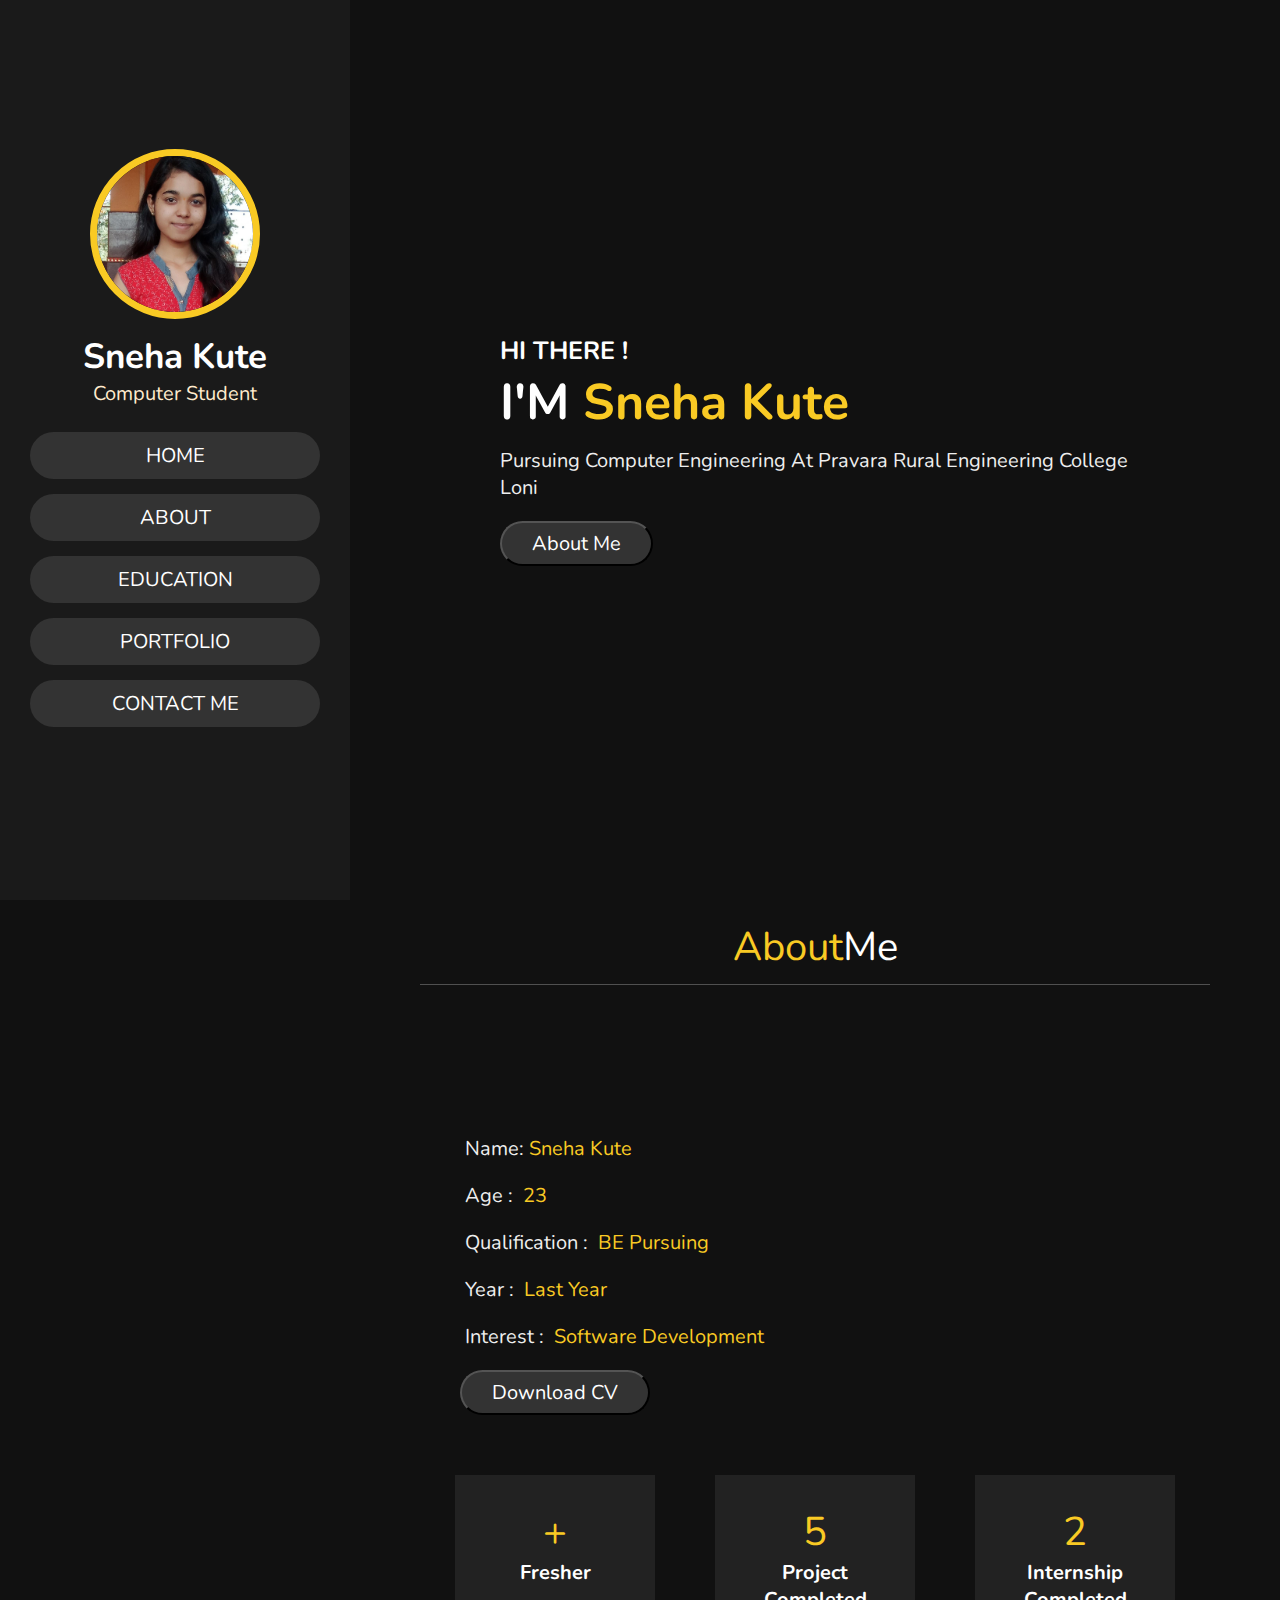
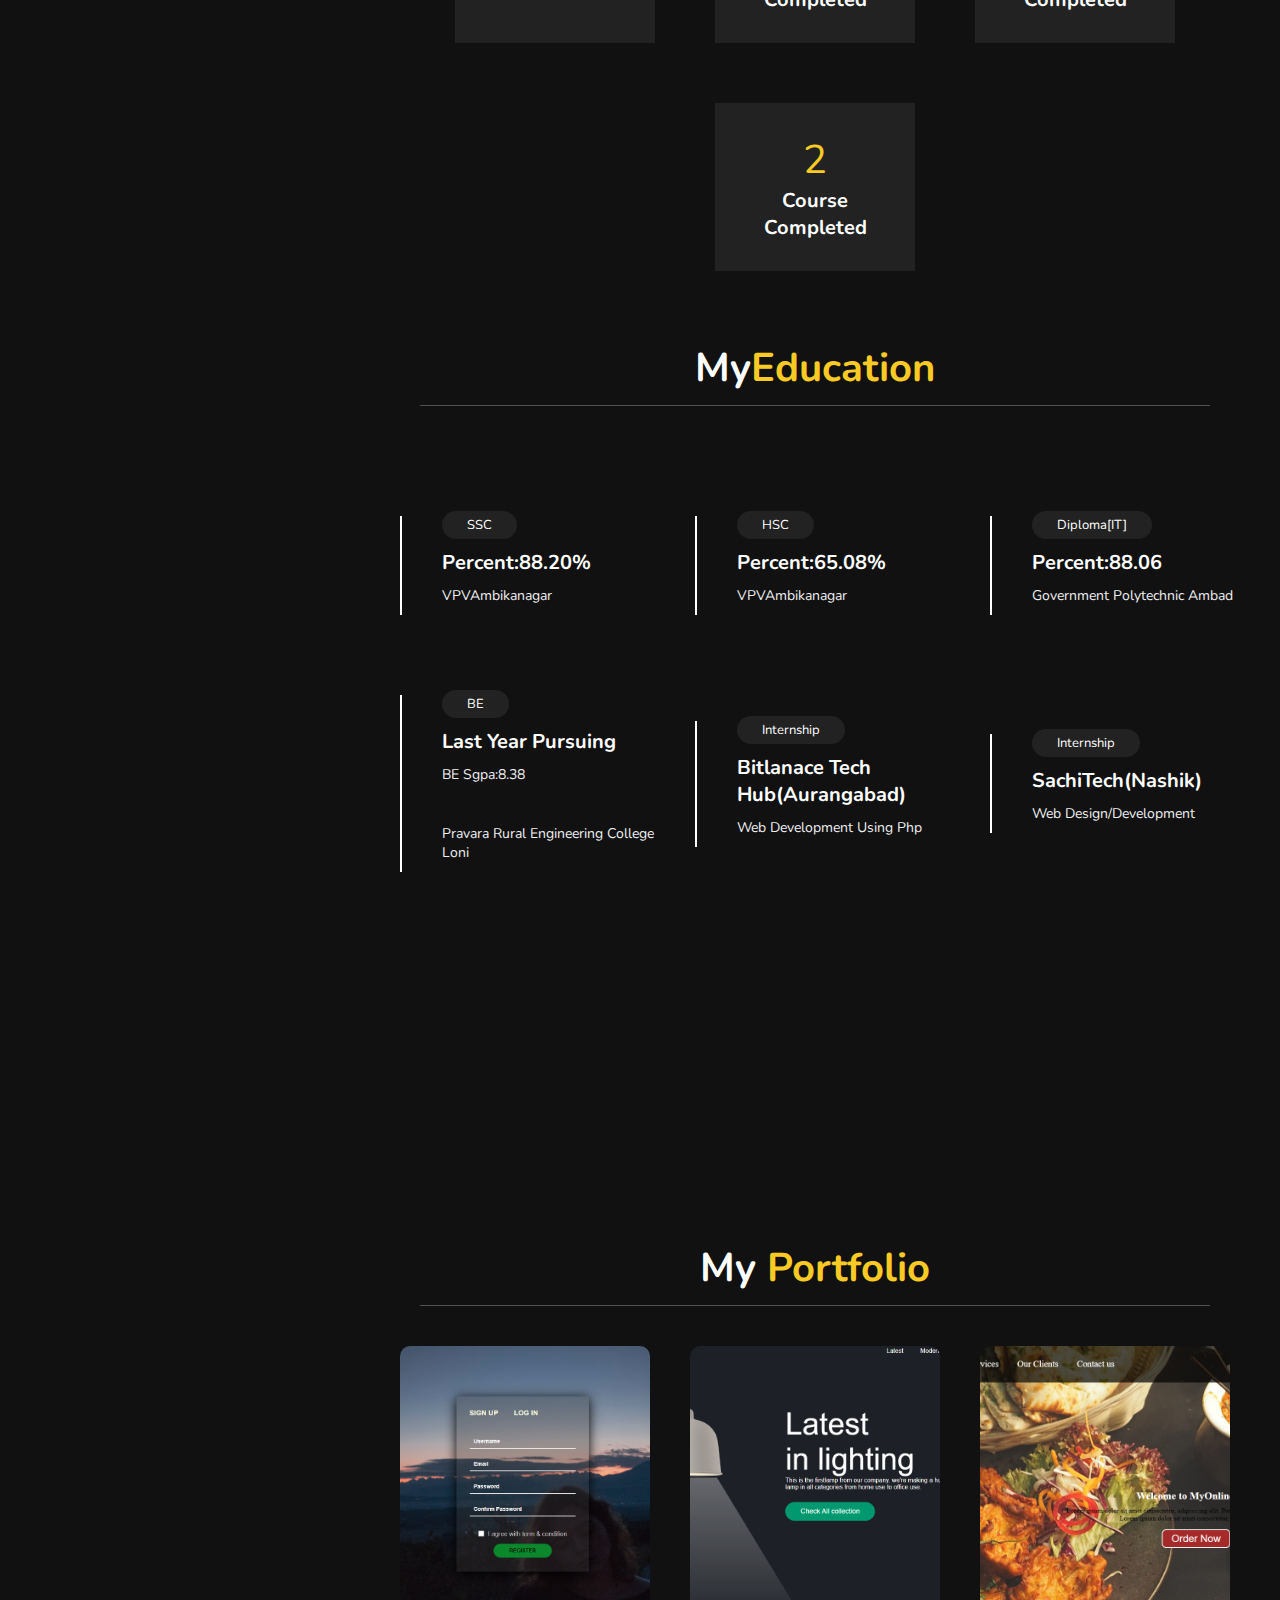
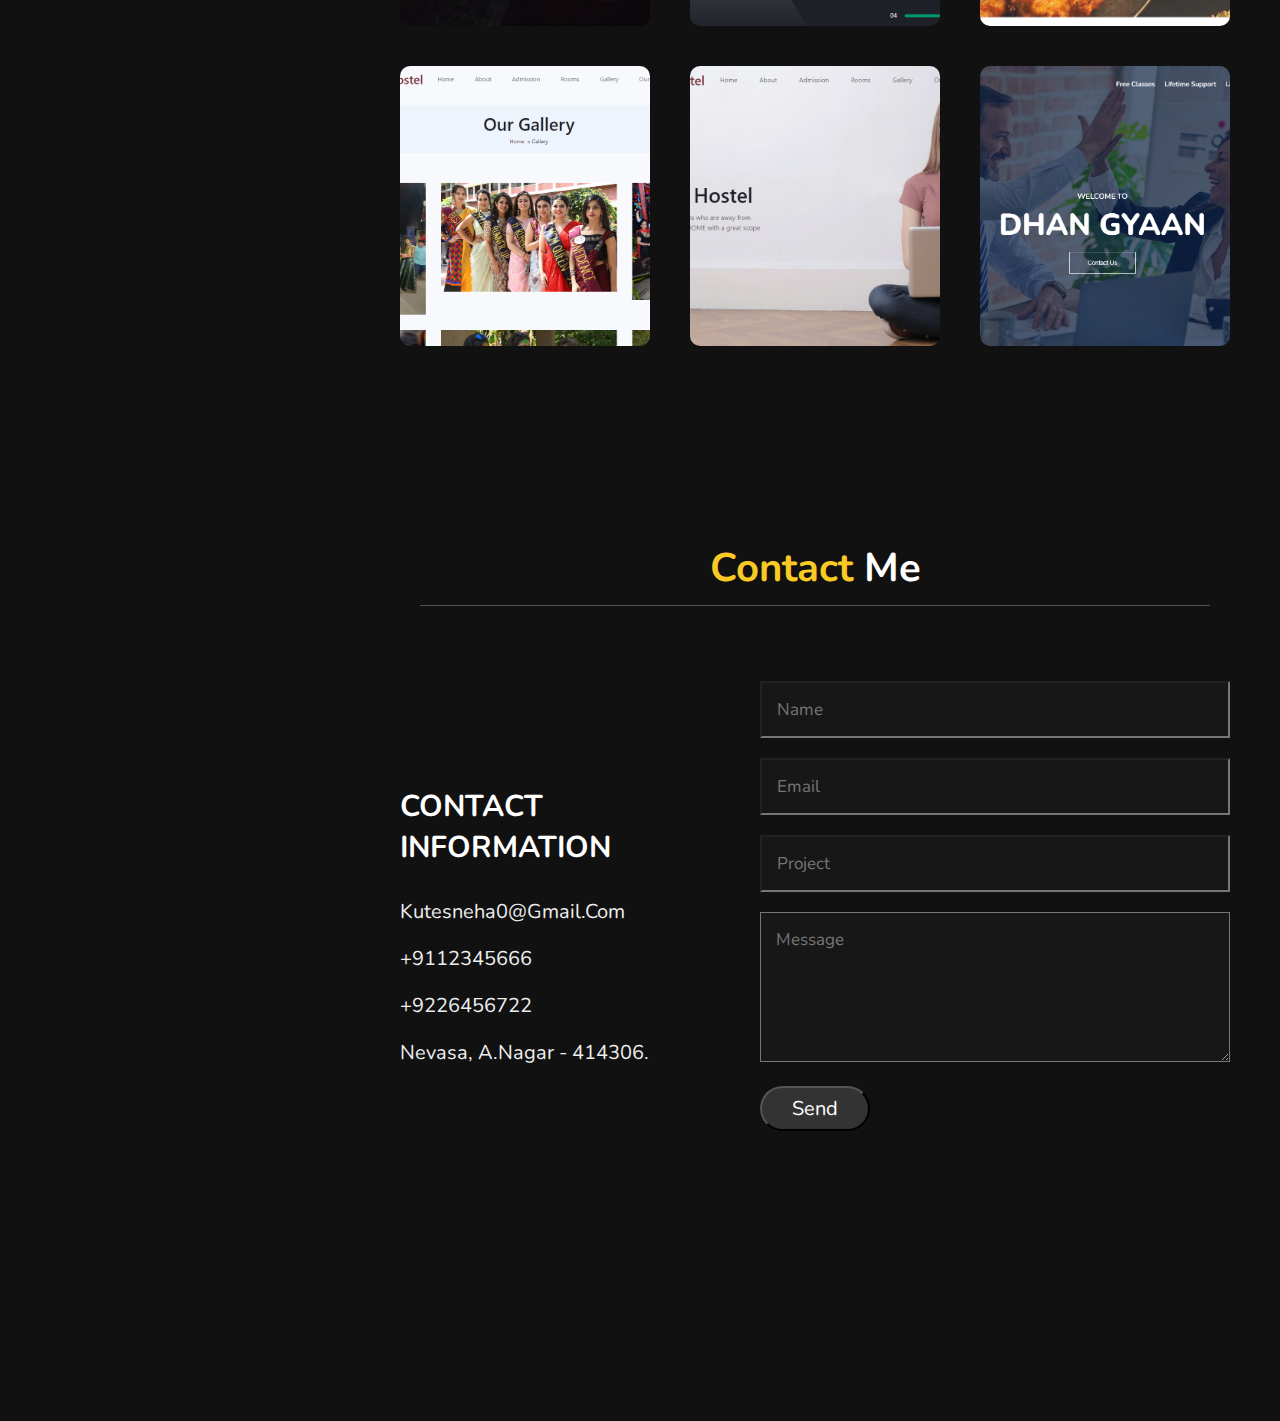
<file: index.html>
<!DOCTYPE html>
<html lang="en">
<head>
    <meta charset="UTF-8">
    <meta http-equiv="X-UA-Compatible" content="IE=edge">
    <meta name="viewport" content="width=device-width, initial-scale=1.0">
    <title>SnehaKute</title>

    <!-- Font cdn -->
    <link rel="stylesheet" href="https://cdnjs.cloudflare.com/ajax/libs/font-awesome/5.15.2/css/all.min.css">

    <!-- Css file -->
    <link rel="stylesheet" href="style.css">

</head>
<body>
    <header>
        <div class="user">
            <img src="img/pic2.jpeg" alt="image">
            <h3 class="name">Sneha Kute</h3>
            <p class="post">computer Student</p>
        </div>
        <nav class="navbar">
            <ul>
                <li><a href="#home">HOME</a></li>
                <li><a href="#about">ABOUT</a></li>
                <li><a href="#education">EDUCATION</a></li>
                <li><a href="#portfolio">PORTFOLIO</a></li>
                <li><a href="#contact">CONTACT ME</a></li>
            </ul>
        </nav>
    </header>

    
    <!-- Home section -->
    <section class="home" id="home">
        <h3>HI THERE !</h3>
        <h1>I'M <span>Sneha Kute</span></h1>
        <p>Pursuing Computer Engineering At Pravara Rural Engineering College Loni </p>
        <a href="#about"><button class="btn">About Me<i class="main"></i></button></a>
    </section>
<!-- About section  -->
<section class="about" id="about">
    <div class="heading"><span>About</span>Me</div>
    <div class="row">
        <div class="info">
            <h3><span>name:</span>Sneha Kute</h3>
            <h3> <span> age : </span> 23 </h3>
            <h3> <span> qualification : </span> BE Pursuing </h3>
            <h3> <span> Year : </span>Last year </h3>
            <h3> <span> Interest : </span> Software development</h3>
            <a href="#"><button class="btn">Download CV</button></a>
        </div>
        <div class="counter">

            <div class="box">
                <span>+</span>
                <h3>Fresher</h3>
            </div>
    
            <div class="box">
                <span>5</span>
                <h3>project completed</h3>
            </div>
    
            <div class="box">
                <span>2</span>
                <h3>Internship completed</h3>
            </div>
    
            <div class="box">
                <span>2</span>
                <h3>Course completed</h3>
            </div>
    
        </div>
    </div>    

</section>
<!-- education section starts  -->

<section class="education" id="education">
    <h1 class="heading">My<span>Education</span></h1>
   <div class="box-container">
    <div class="box">
    
        <span>SSC</span>
        <h3>Percent:88.20%</h3>
        <p>VPVAmbikanagar</p>
    </div>

    <div class="box">
        
        <span>HSC</span>
        <h3>Percent:65.08%</h3>
        <p>VPVAmbikanagar</p>
    </div>
    <div class="box">
        
        <span>Diploma[IT]</span>
        <h3>Percent:88.06</h3>
        <p> Government Polytechnic Ambad</p>
    </div>

    <div class="box">
        <span>BE</span>
        <h3>Last Year Pursuing</h3>
        <p>BE sgpa:8.38<p>
        <p>Pravara Rural Engineering College Loni</p>
       
    </div>

    <div class="box">
        <span>Internship</span>
        <h3>Bitlanace Tech Hub(Aurangabad)</h3>
        <p>Web development using php</p>
    </div>

    <div class="box">
       
        <span>Internship</span>
        <h3>SachiTech(Nashik)</h3>
        <p>Web design/Development</p>
    </div>

   </div> 



</section>
<section class="portfolio" id="portfolio">

    <h1 class="heading"> My <span>portfolio</span> </h1>
    
    <div class="box-container">
        <div class="box">
            <img src="img/img1.PNG" alt="">
        </div>
    
        <div class="box">
            <img src="img/img2.PNG" alt="">
        </div>
    
        <div class="box">
            <img src="img/img3.PNG" alt="">
        </div>
    
        <div class="box">
            <img src="img/img4.PNG" alt="">
        </div>
    
        <div class="box">
            <img src="img/img5.PNG" alt="">
        </div>
        <div class="box">
            <img src="img/img6.PNG" alt="">
        </div>
    </div>
        </section>

<!-- contact section starts  -->

<section class="contact" id="contact">

    <h1 class="heading"> <span>contact</span> me </h1>
    
    <div class="row">
        <div class="content">
        <h3 class="title">Contact Information</h3>
        <div class="info">
            <h3> kutesneha0@gmail.com </h3>
            <h3>  +9112345666 </h3>
            <h3>  +9226456722 </h3>
            <h3> Nevasa, A.nagar - 414306. </h3>
        
        </div>
    </div>
    <form action="">
        <input type="text" placeholder="Name" class="box">
        <input type="email" placeholder="email" class="box">
        <input type="text" placeholder="project" class="box">
        <textarea name="" id="" cols="30" rows="10" class="box message" placeholder="message"></textarea>
        <button type="submit" class="btn">Send</button>
    </form>
    </div>
 </section>   


</body>
</html>
</file>
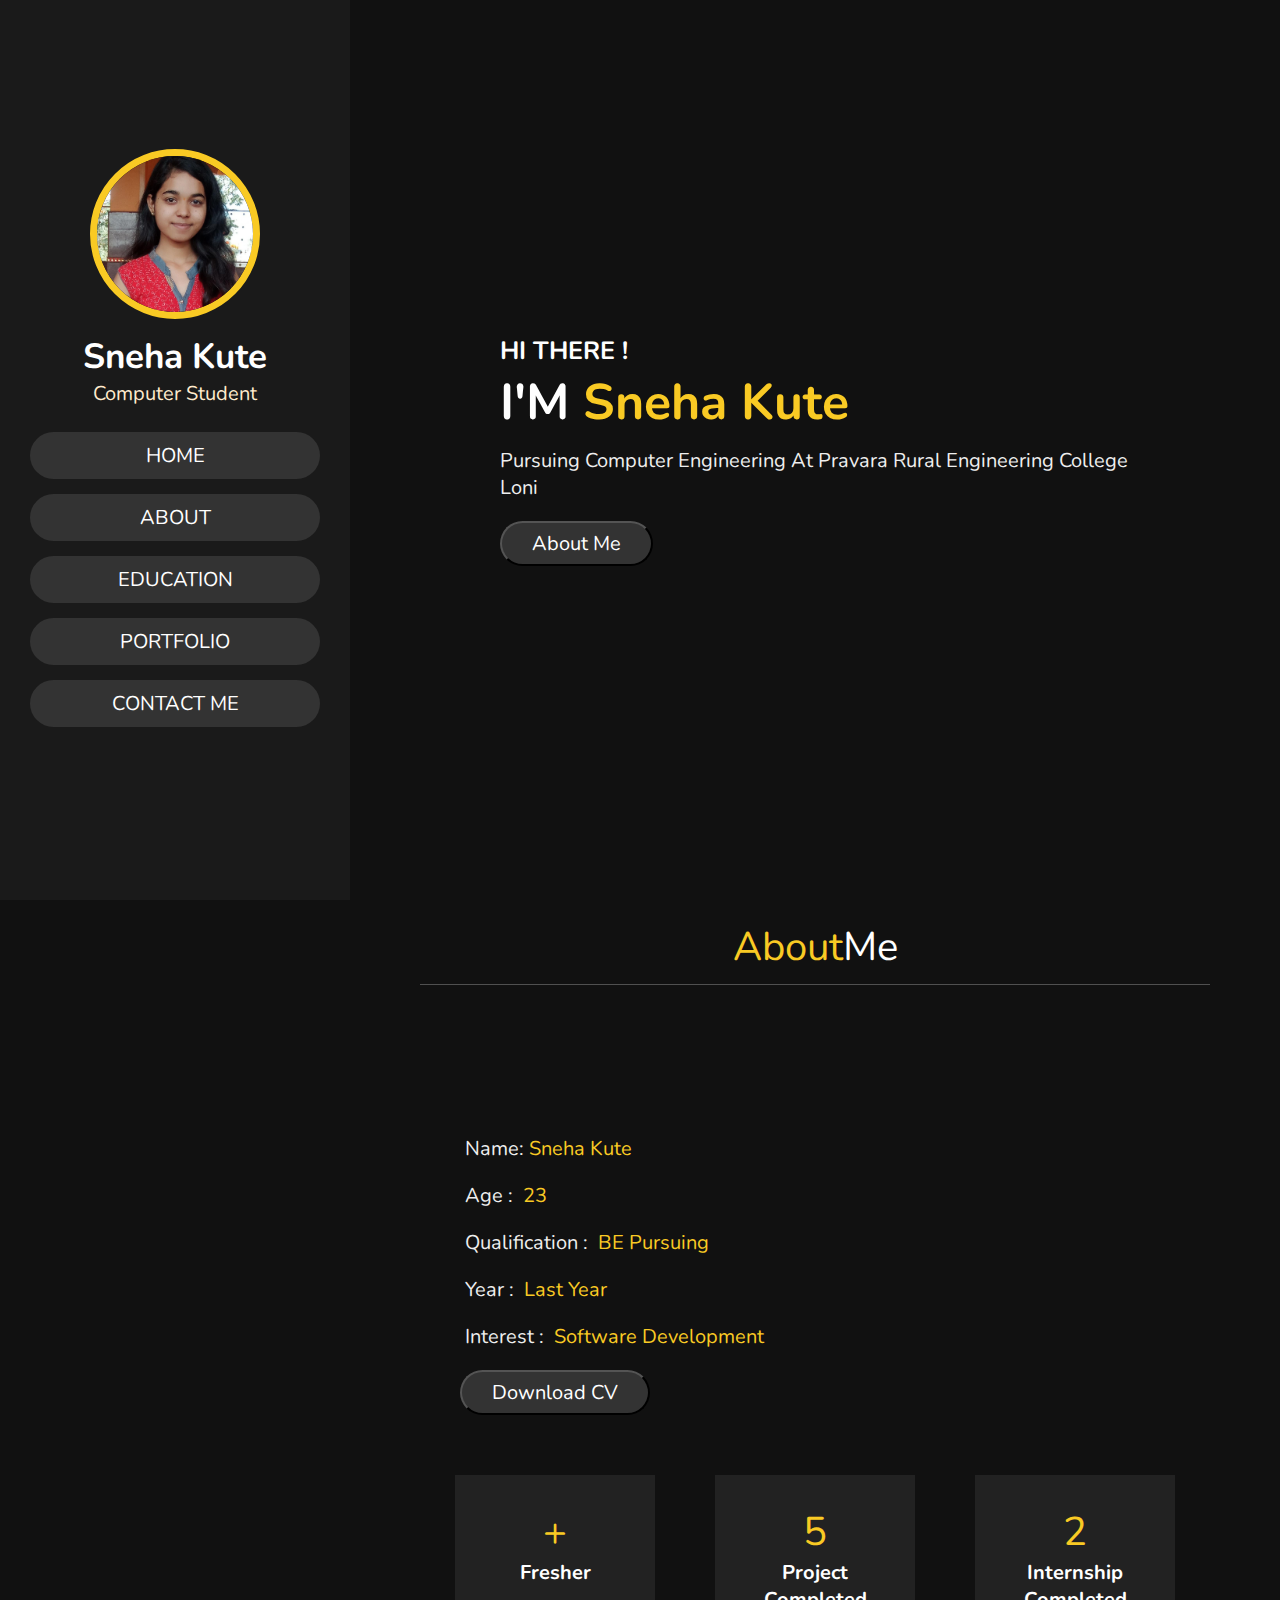
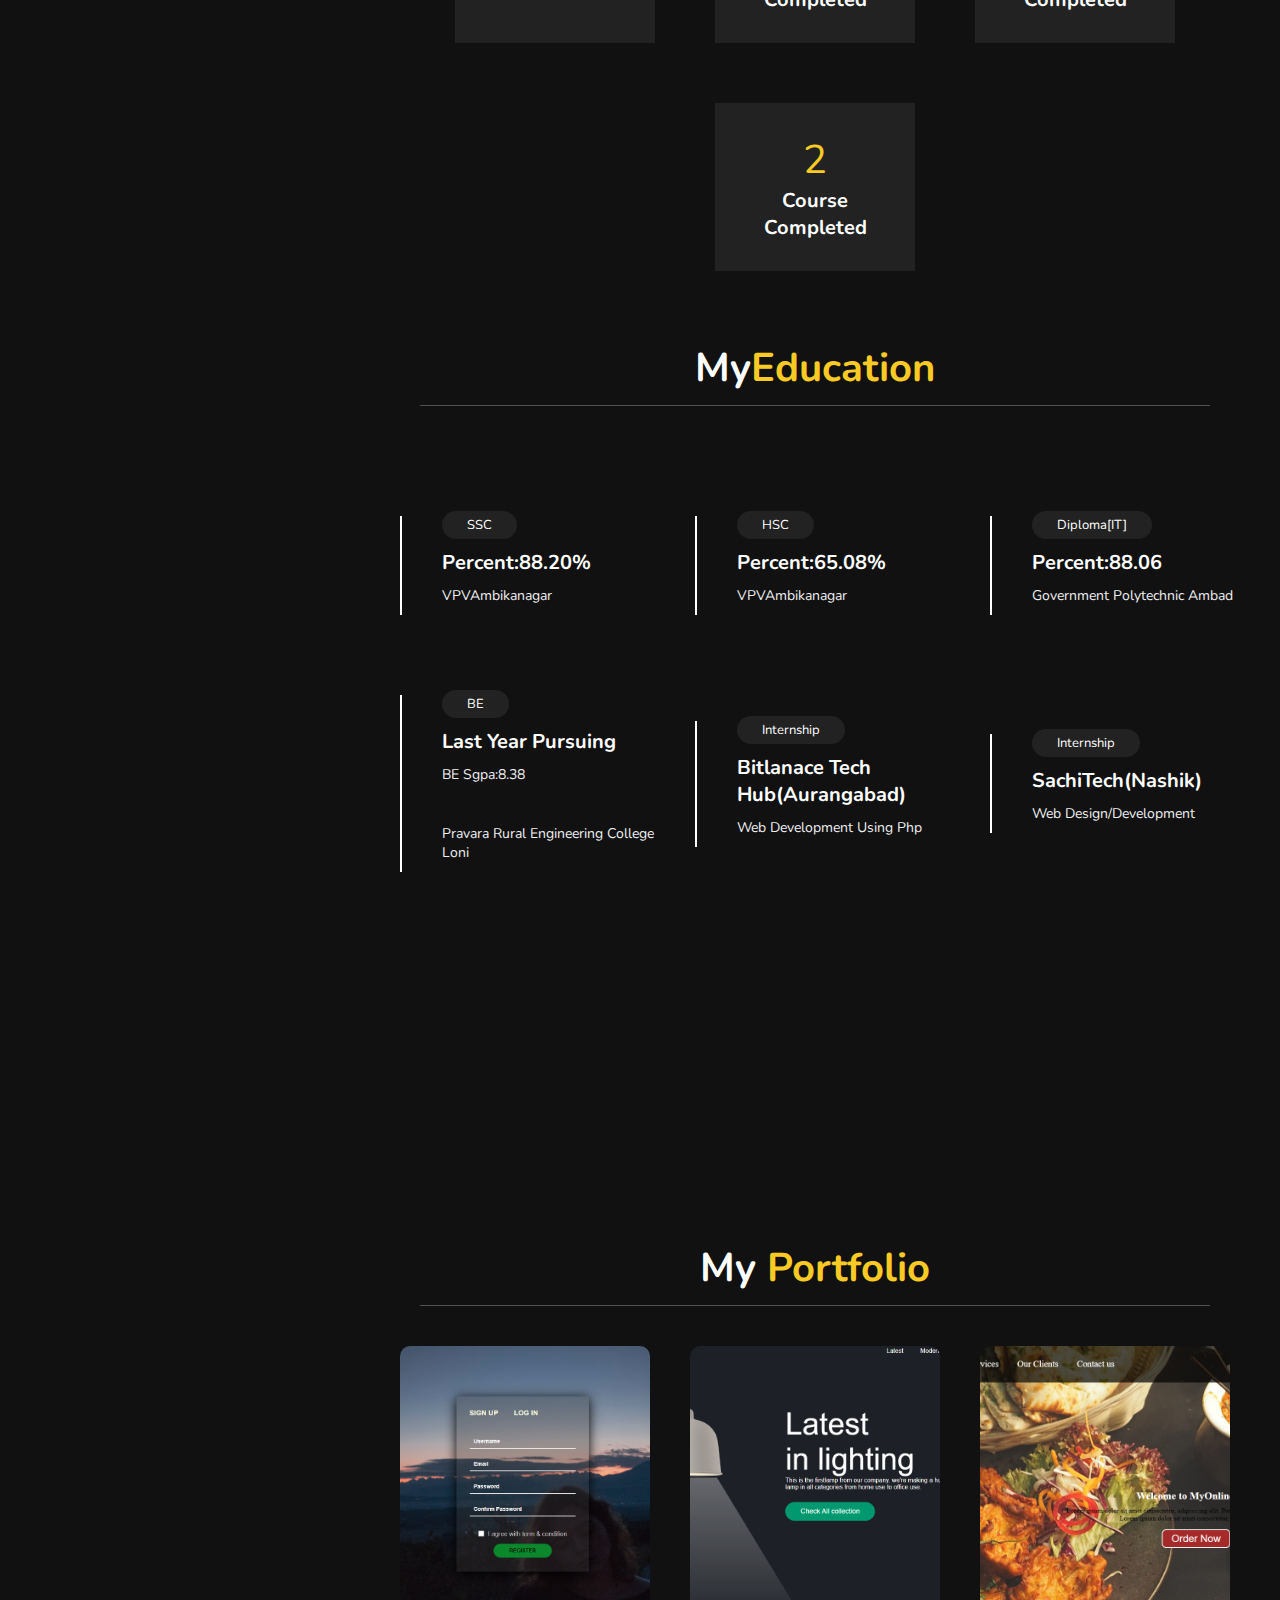
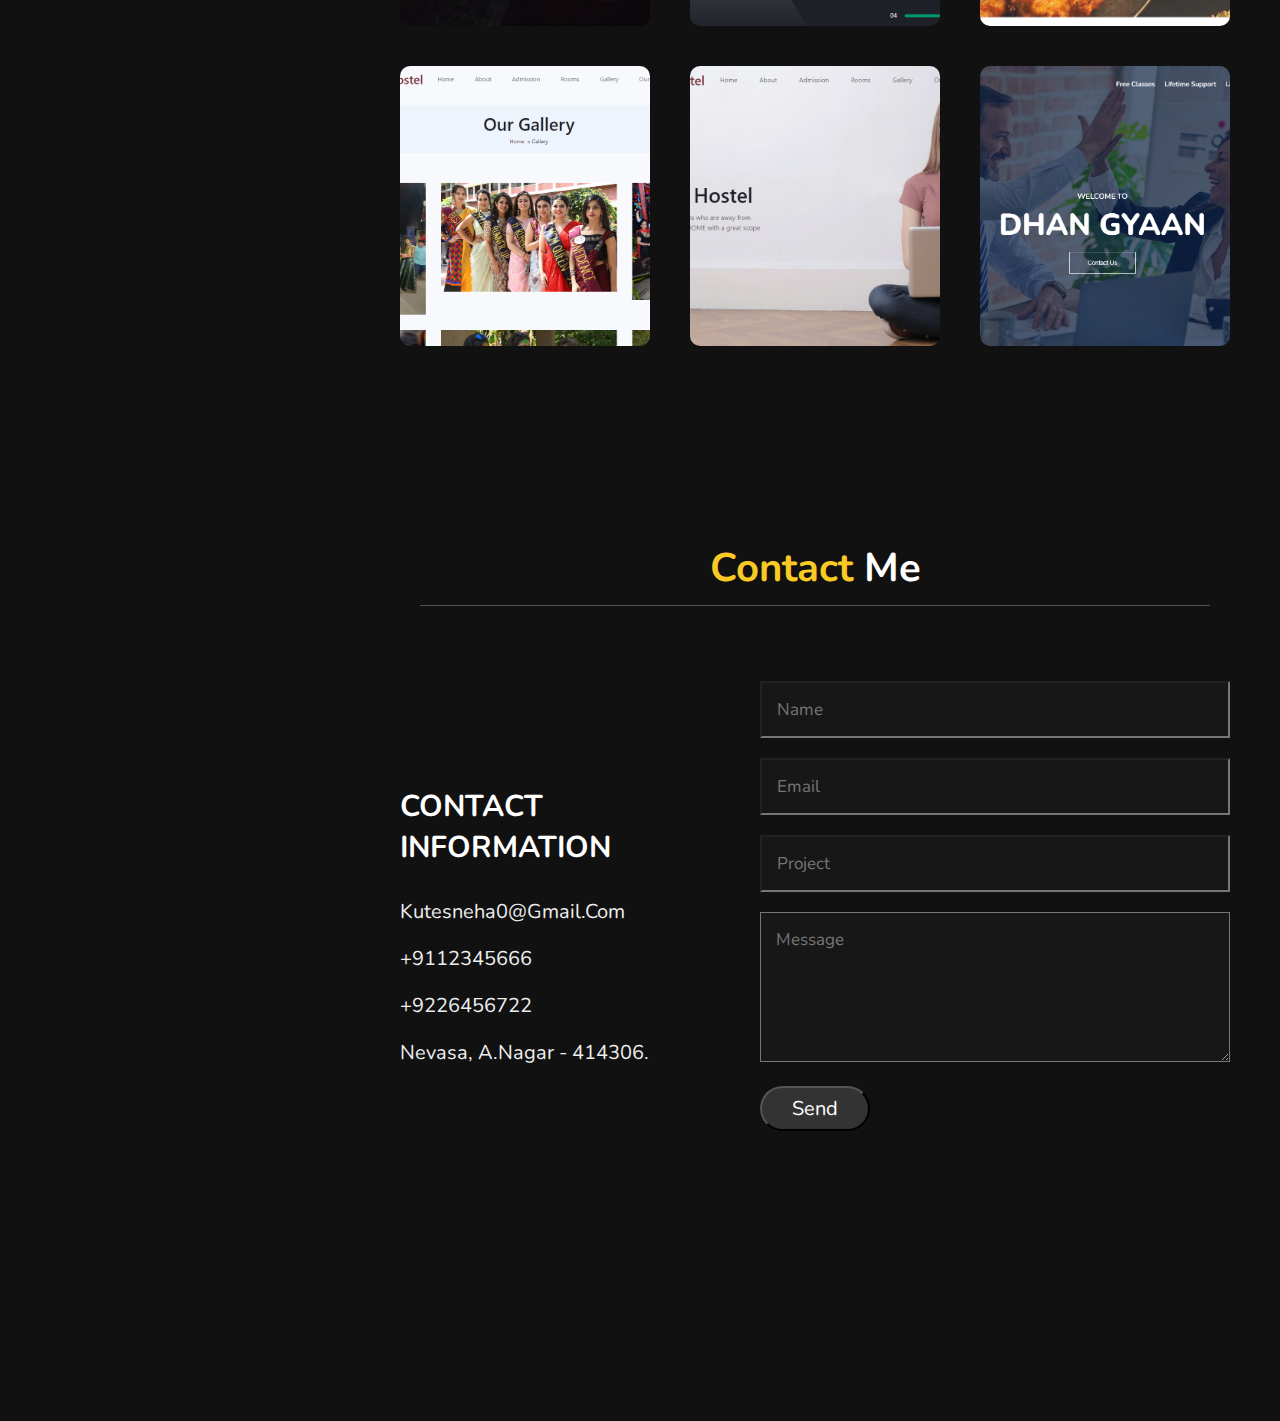
<file: SnehaKute.html>
<!DOCTYPE html>
<html lang="en">
<head>
    <meta charset="UTF-8">
    <meta http-equiv="X-UA-Compatible" content="IE=edge">
    <meta name="viewport" content="width=device-width, initial-scale=1.0">
    <title>SnehaKute</title>

    <!-- Font cdn -->
    <link rel="stylesheet" href="https://cdnjs.cloudflare.com/ajax/libs/font-awesome/5.15.2/css/all.min.css">

    <!-- Css file -->
    <link rel="stylesheet" href="style.css">

</head>
<body>
    <header>
        <div class="user">
            <img src="img/pic2.jpeg" alt="image">
            <h3 class="name">Sneha Kute</h3>
            <p class="post">computer Student</p>
        </div>
        <nav class="navbar">
            <ul>
                <li><a href="#home">HOME</a></li>
                <li><a href="#about">ABOUT</a></li>
                <li><a href="#education">EDUCATION</a></li>
                <li><a href="#portfolio">PORTFOLIO</a></li>
                <li><a href="#contact">CONTACT ME</a></li>
            </ul>
        </nav>
    </header>

    
    <!-- Home section -->
    <section class="home" id="home">
        <h3>HI THERE !</h3>
        <h1>I'M <span>Sneha Kute</span></h1>
        <p>Pursuing Computer Engineering At Pravara Rural Engineering College Loni </p>
        <a href="#about"><button class="btn">About Me<i class="main"></i></button></a>
    </section>
<!-- About section  -->
<section class="about" id="about">
    <div class="heading"><span>About</span>Me</div>
    <div class="row">
        <div class="info">
            <h3><span>name:</span>Sneha Kute</h3>
            <h3> <span> age : </span> 23 </h3>
            <h3> <span> qualification : </span> BE Pursuing </h3>
            <h3> <span> Year : </span>Last year </h3>
            <h3> <span> Interest : </span> Software development</h3>
            <a href="#"><button class="btn">Download CV</button></a>
        </div>
        <div class="counter">

            <div class="box">
                <span>+</span>
                <h3>Fresher</h3>
            </div>
    
            <div class="box">
                <span>5</span>
                <h3>project completed</h3>
            </div>
    
            <div class="box">
                <span>2</span>
                <h3>Internship completed</h3>
            </div>
    
            <div class="box">
                <span>2</span>
                <h3>Course completed</h3>
            </div>
    
        </div>
    </div>    

</section>
<!-- education section starts  -->

<section class="education" id="education">
    <h1 class="heading">My<span>Education</span></h1>
   <div class="box-container">
    <div class="box">
    
        <span>SSC</span>
        <h3>Percent:88.20%</h3>
        <p>VPVAmbikanagar</p>
    </div>

    <div class="box">
        
        <span>HSC</span>
        <h3>Percent:65.08%</h3>
        <p>VPVAmbikanagar</p>
    </div>
    <div class="box">
        
        <span>Diploma[IT]</span>
        <h3>Percent:88.06</h3>
        <p> Government Polytechnic Ambad</p>
    </div>

    <div class="box">
        <span>BE</span>
        <h3>Last Year Pursuing</h3>
        <p>BE sgpa:8.38<p>
        <p>Pravara Rural Engineering College Loni</p>
       
    </div>

    <div class="box">
        <span>Internship</span>
        <h3>Bitlanace Tech Hub(Aurangabad)</h3>
        <p>Web development using php</p>
    </div>

    <div class="box">
       
        <span>Internship</span>
        <h3>SachiTech(Nashik)</h3>
        <p>Web design/Development</p>
    </div>

   </div> 



</section>
<section class="portfolio" id="portfolio">

    <h1 class="heading"> My <span>portfolio</span> </h1>
    
    <div class="box-container">
        <div class="box">
            <img src="img/img1.PNG" alt="">
        </div>
    
        <div class="box">
            <img src="img/img2.PNG" alt="">
        </div>
    
        <div class="box">
            <img src="img/img3.PNG" alt="">
        </div>
    
        <div class="box">
            <img src="img/img4.PNG" alt="">
        </div>
    
        <div class="box">
            <img src="img/img5.PNG" alt="">
        </div>
        <div class="box">
            <img src="img/img6.PNG" alt="">
        </div>
    </div>
        </section>

<!-- contact section starts  -->

<section class="contact" id="contact">

    <h1 class="heading"> <span>contact</span> me </h1>
    
    <div class="row">
        <div class="content">
        <h3 class="title">Contact Information</h3>
        <div class="info">
            <h3> kutesneha0@gmail.com </h3>
            <h3>  +9112345666 </h3>
            <h3>  +9226456722 </h3>
            <h3> Nevasa, A.nagar - 414306. </h3>
        
        </div>
    </div>
    <form action="">
        <input type="text" placeholder="Name" class="box">
        <input type="email" placeholder="email" class="box">
        <input type="text" placeholder="project" class="box">
        <textarea name="" id="" cols="30" rows="10" class="box message" placeholder="message"></textarea>
        <button type="submit" class="btn">Send</button>
    </form>
    </div>
 </section>   


</body>
</html>
</file>
<file: style.css>
@import url('https://fonts.googleapis.com/css2?family=Nunito:wght@200;300;400;600&display=swap');

:root{
    --yellow:#f9ca24;
}
*{
    font-family: 'Nunito', sans-serif;
    margin: 0;padding: 0;
    box-sizing: border-box;
    text-transform: capitalize;
    transition: all .2s linear; 
}


html{
    font-size: 62.5%;
    overflow-x: hidden;
}
body{
    background: #111;
    overflow-x: hidden;
    padding-left: 35rem;
  
}
section{
    min-height: 100vh;
    padding: 1rem;
}
.btn{
    padding:.7rem 3rem;
    background:#333;
    color:#fff;
    cursor: pointer;
    margin-top: 1rem;
    font-size: 2rem;
    border-radius: 5rem;
}

.btn:hover{
    background:var(--yellow);
}
.heading{
    text-align: center;
    margin:0 6rem;
    font-size: 4rem;
    padding:1rem;
    border-bottom: .1rem solid #fff4;
    color:#fff;
}
.heading span{
    color:var(--yellow);
}
header{
    position: fixed;
    top: 0; left: 0;
    z-index: 1000;
    height: 100%;
    width: 35rem;
    background: #1a1a1a;
    display: flex;
    align-items: center;
    justify-content: center;
    flex-flow: column;
    text-align: center;
    /* border: 2px solid white; */
}
header .user img{
    height: 17rem;
    width: 17rem;
    border-radius: 50%;
    object-fit: cover;
    margin-bottom: 1rem;
    border: .7rem solid var(--yellow);
    
}
header .user .name{
    color: white;
    font-size: 3.5rem;
}
header .user .post{
    font-size: 2rem;
    color: blanchedalmond;
}
header .navbar{
    width: 100%;
    /* border: 2px solid red; */
}
header .navbar ul{
    list-style: none;
    padding: 1rem 3rem;
}
header .navbar ul li a{
    text-decoration: none;
    display: block;
    padding: 1rem;
    margin: 1.5rem 0;
    background: #333;
    color: #fff;
    font-size: 2rem;
    border-radius: 5rem;
}
header .navbar ul li a:hover{
    background: var(--yellow);
}

.home{
    display: flex;
    justify-content: center;
    flex-flow: column;
    padding: 0 15rem;
}
.home h3{
    font-size: 2.5rem;
    color: #fff;
}
.home h1{
    font-size: 5rem;
    color: #fff;
}
.home h1 span{
    color:var(--yellow);  
}
.home p{
    font-size:2rem;
    color:#eee;
    padding: 1rem 0;
}
.about .row{
    display: flex;
    align-items: center;
    justify-content: center;
    flex-wrap: wrap;
    padding:1rem 0;
    margin-top: 10rem;
}
.about .row .info{
    flex:1 1 48rem;
    padding:3rem 1rem;
    padding-left: 10rem;
    /* border: 2px solid red; */
}


.about .row .info h3{
    font-size: 2rem;
    color:var(--yellow);
    padding:1rem 0;
    font-weight: normal;
}
.about .row .info h3 span{
    color:#eee;
    padding:0 .5rem;
}
.about .row .counter{
    flex:1 1 48rem;
    display: flex;
    justify-content: center;
    flex-wrap: wrap;
    /* left:0; */
    /* border: 2px solid red; */
}
.about .row .counter .box{
    width:20rem;
    background:#222;
    text-align: center;
    padding: 3rem 3rem;
    margin:3rem;
    
}
.about .row .counter .box span{
    font-size: 4rem;
    color:var(--yellow);
}
.about .row .counter .box h3{
    font-size: 2rem;
    color:#fff;
}
.education .box-container{
    display: flex;
    align-items: center;
    justify-content: space-between;
    flex-wrap: wrap;
    padding:1rem 0;
    padding-left: 3rem;
    margin-top: 6rem;
    /* border: 2px solid white; */
}
.education .box-container .box{
    width:27rem;
    margin:4rem 1rem;
    padding-left: 4rem;
    border-left: .2rem solid #fff;
    position: relative;

}
.education .box-container .box span{
    font-size: 1.3rem;
    background:#222;
    color:#fff;
    border-radius: 5rem;
    padding:.5rem 2.5rem;
}
.education .box-container .box h3{
    font-size: 2rem;
    color:#fff;
    padding-top: 1.5rem;
}
.education .box-container .box p{
    font-size: 1.4rem;
    color:#eee;
    padding: 1rem 0;
}
.portfolio .box-container{
    display: flex;
    align-items: center;
    justify-content: center;
    flex-wrap: wrap;
    padding:2rem 0;
    /* margin-top: 1rem; */
}
.portfolio .box-container .box{
    height: 28rem;
    width:25rem;
    border-radius: 1rem;
    margin:2rem;
    overflow: hidden;
    cursor: pointer;
    
    
}
.portfolio .box-container .box img{
    height:100%;
    width:100%;
    object-fit: cover;
}
.portfolio .box-container .box:hover img{
    transform: scale(1.2);
}
.contact .row{
    display: flex;
    align-items: center;
    justify-content: center;
    flex-wrap: wrap;
    margin-top: 25px;

}
.contact .row .content{
    flex:1 1 30rem;
    padding:4rem;
    padding-bottom: 0;
    

}
.contact .row .content .title{
    text-transform: uppercase;
    color:#fff;
    font-size: 3rem;
    padding-bottom: 2rem;
}
.contact .row .content .info h3{
    display: flex;
    align-items: center;
    font-size: 2rem;
    color:#eee;
    padding:1rem 0;
    font-weight: normal;
  
}
.contact .row form{
    flex:1 1 45rem;
    padding:2rem;
    margin:2rem;
    margin-bottom: 4rem;
}
.contact .row form .box{
    padding:1.5rem;
    margin:1rem 0;
    background:#3333;
    color:#fff;
    text-transform: none;
    font-size: 1.7rem;
    width:100%;
}
.contact .row form .box::placeholder{
    text-transform: capitalize;
}
.contact .row form .message{
    height: 15rem;

}
</file>
